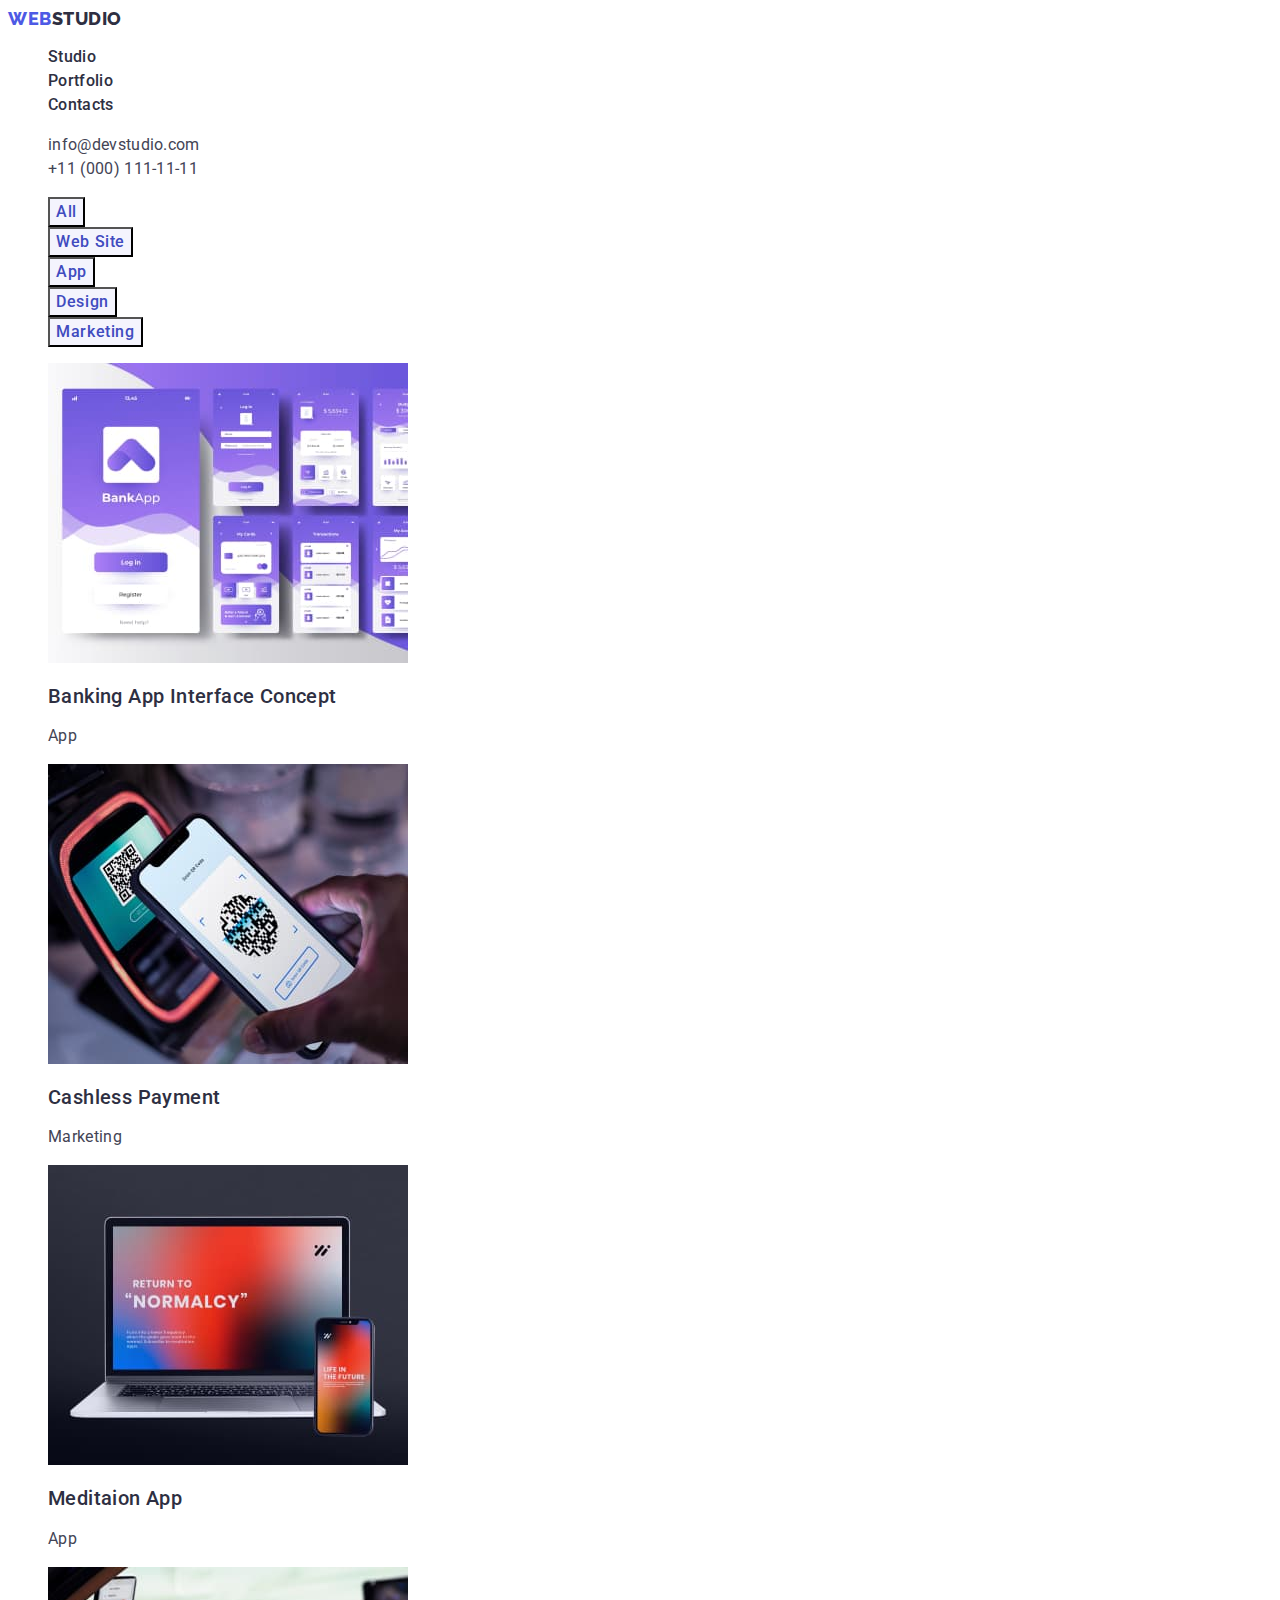
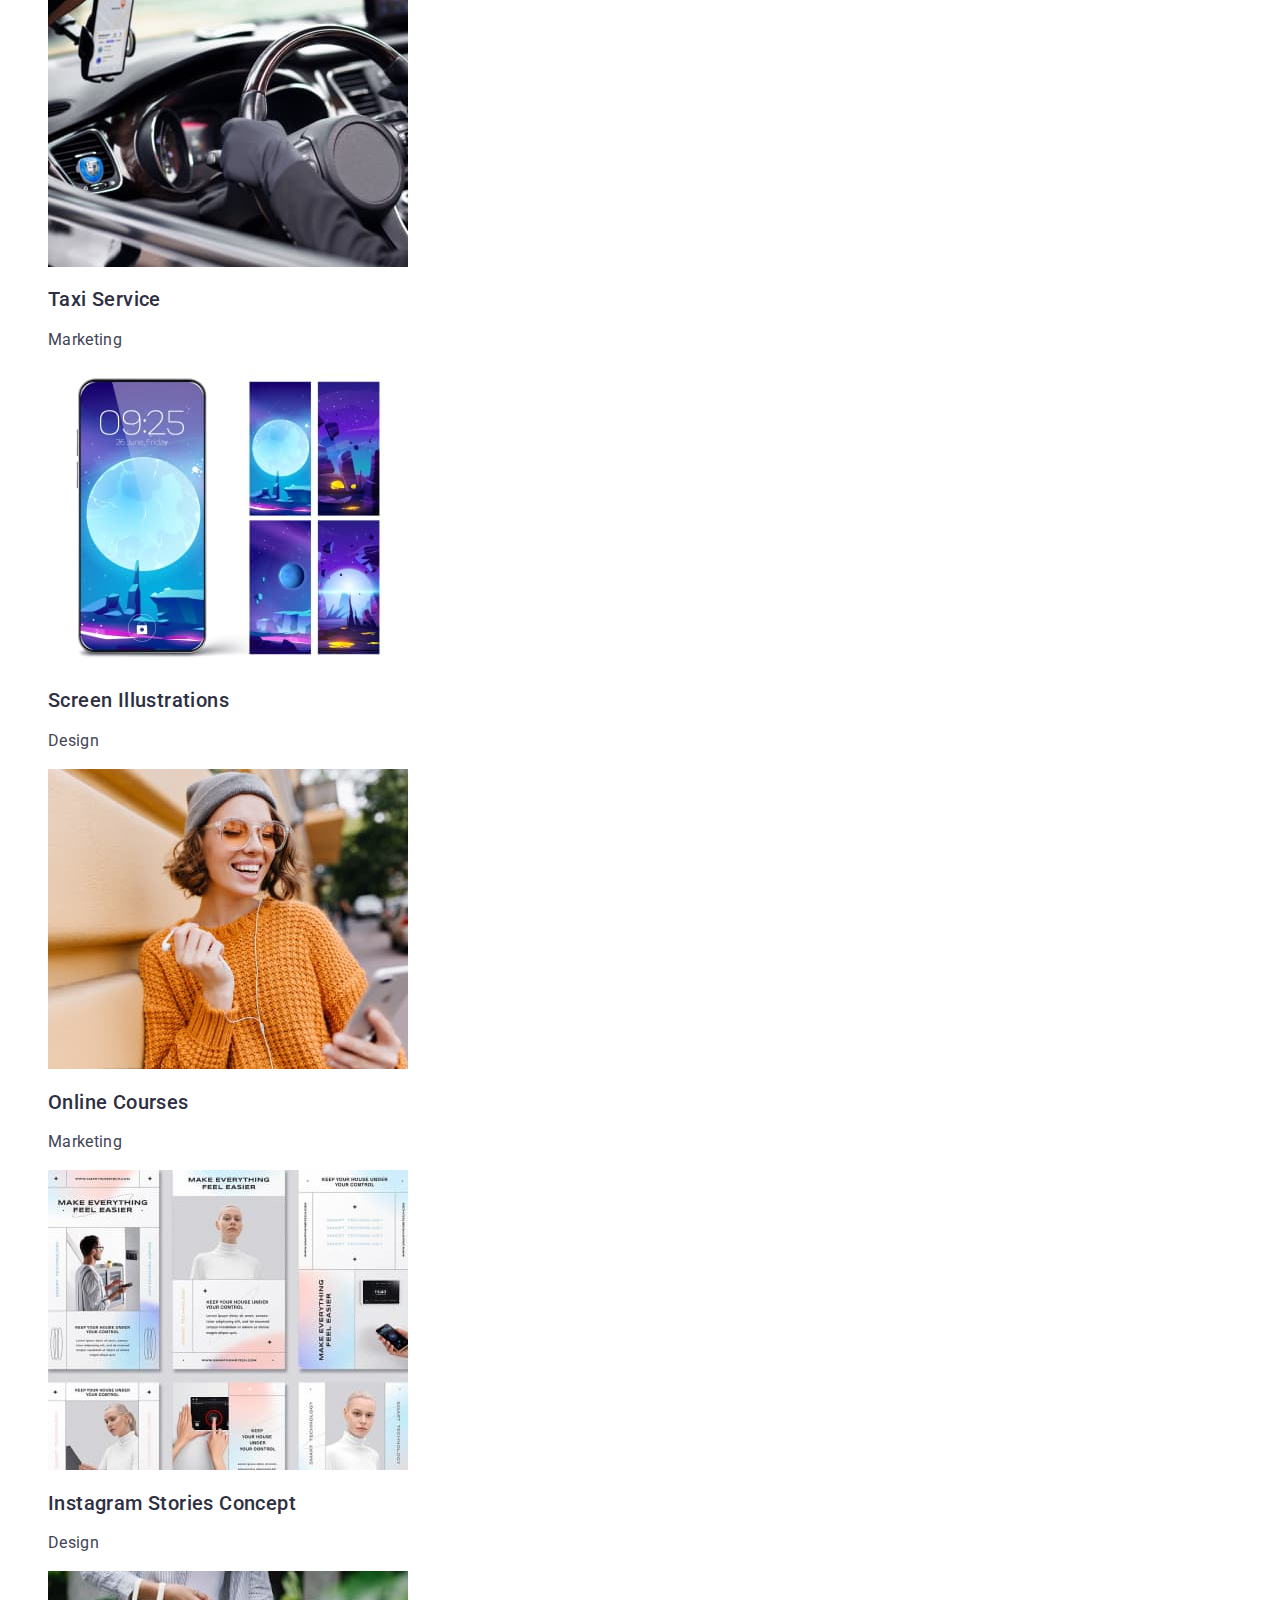
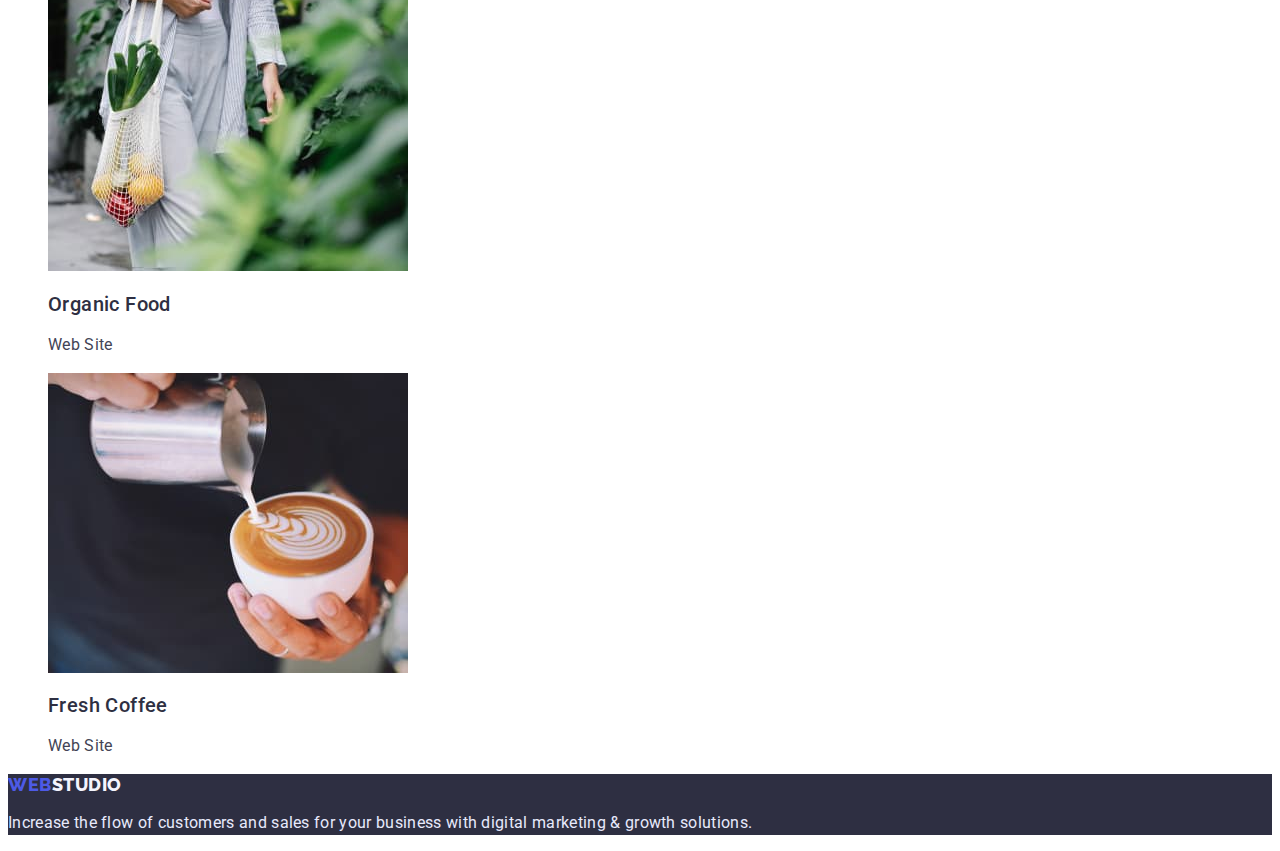
<file: portfolio.html>
<!DOCTYPE html>
<html lang="en">
  <head>
    <meta charset="UTF-8" />
    <meta http-equiv="X-UA-Compatible" content="IE=edge" />
    <meta name="viewport" content="width=device-width, initial-scale=1.0" />
    <title>Portfolio</title>
    <link
      href="https://fonts.googleapis.com/css2?family=Raleway:wght@800&family=Roboto:wght@400;500;700&display=swap"
      rel="stylesheet"
    />
    <link rel="stylesheet" href="./css/style.css" />
  </head>
  <body>
    <!-- header -->
    <header class="page-header">
      <nav class="page-nav">
        <a class="link logo" href="./index.html"
          ><span class="logo-first">Web</span>studio</a
        >
        <ul class="menu list">
          <li class="menu-item">
            <a class="menu-link link" href="./index.html">Studio</a>
          </li>
          <li class="menu-item">
            <a class="menu-link link" href="">Portfolio</a>
          </li>
          <li class="menu-item">
            <a class="menu-link link" href="">Contacts</a>
          </li>
        </ul>
      </nav>
      <address class="kontackt">
        <ul class="list">
          <li>
            <a class="imail link" href="mailto:info@devstudio.com"
              >info@devstudio.com</a
            >
          </li>
          <li>
            <a class="tel-nummer link" href="tel:+110001111111"
              >+11 (000) 111-11-11</a
            >
          </li>
        </ul>
      </address>
    </header>
    <main>
      <!-- secttion-button -->
      <section>
        <h1 hidden>Link-button</h1>
        <ul class="list">
          <li><button class="btn-portfolio" type="button">All</button></li>
          <li><button class="btn-portfolio" type="button">Web Site</button></li>
          <li><button class="btn-portfolio" type="button">App</button></li>
          <li><button class="btn-portfolio" type="button">Design</button></li>
          <li>
            <button class="btn-portfolio" type="button">Marketing</button>
          </li>
        </ul>
        <ul class="list">
          <li>
            <img
              class="img-card-content"
              src="./images/images-portfolio/banking-app-interface-concept.jpg"
              alt="banking software screenshot"
              width="360"
              height="300"
            />
            <h2 class="title-card-content">Banking App Interface Concept</h2>
            <p class="text-card-content">App</p>
          </li>
          <li>
            <img
              class="img-card-content"
              src="./images/images-portfolio/cashless-payment.jpg"
              alt="phone reads the QR code"
              width="360"
              height="300"
            />
            <h2 class="title-card-content">Cashless Payment</h2>
            <p class="text-card-content">Marketing</p>
          </li>
          <li>
            <img
              class="img-card-content"
              src="./images/images-portfolio/meditaion-app.jpg"
              alt="laptop"
              width="360"
              height="300"
            />
            <h2 class="title-card-content">Meditaion App</h2>
            <p class="text-card-content">App</p>
          </li>
          <li>
            <img
              class="img-card-content"
              src="./images/images-portfolio/taxi-service.jpg"
              alt="drever at the wheel"
              width="360"
              height="300"
            />
            <h2 class="title-card-content">Taxi Service</h2>
            <p class="text-card-content">Marketing</p>
          </li>
          <li>
            <img
              class="img-card-content"
              src="./images/images-portfolio/screen-illustrations.jpg"
              alt="phone home screensaver"
              width="360"
              height="300"
            />
            <h2 class="title-card-content">Screen Illustrations</h2>
            <p class="text-card-content">Design</p>
          </li>
          <li>
            <img
              class="img-card-content"
              src="./images/images-portfolio/online-courses.jpg"
              alt="gerl with headphones"
              width="360"
              height="300"
            />
            <h2 class="title-card-content">Online Courses</h2>
            <p class="text-card-content">Marketing</p>
          </li>
          <li>
            <img
              class="img-card-content"
              src="./images/images-portfolio/instagram-stories-concept.jpg"
              alt="pictures from Instagam"
              width="360"
              height="300"
            />
            <h2 class="title-card-content">Instagram Stories Concept</h2>
            <p class="text-card-content">Design</p>
          </li>
          <li>
            <img
              class="img-card-content"
              src="./images/images-portfolio/organic-food.jpg"
              alt="woman with vegetables"
              width="360"
              height="300"
            />
            <h2 class="title-card-content">Organic Food</h2>
            <p class="text-card-content">Web Site</p>
          </li>
          <li>
            <img
              class="img-card-content"
              src="./images/images-portfolio/fresh-coffee.jpg"
              alt="cup of coffee"
              width="360"
              height="300"
            />
            <h2 class="title-card-content">Fresh Coffee</h2>
            <p class="text-card-content">Web Site</p>
          </li>
        </ul>
      </section>
    </main>
    <!-- footer -->
    <footer class="footer">
      <a class="link logo" href="./index.html"
        ><span class="logo-first">Web</span
        ><span class="logo-second">studio</span></a
      >

      <p class="text-footer">
        Increase the flow of customers and sales for your business with digital
        marketing & growth solutions.
      </p>
    </footer>
  </body>
</html>
</file>
<file: css/style.css>
.list {
    list-style: none;
}

.link {
    text-decoration: none;
}

:root{
--primary-text-color: #2E2F42;
--secondary-text-color: #434455;
--link-active-text-color: #404BBF;
--button-background: #F4F4FD;
--footer-text-color: #E7E9FC;
--button-mein-background: #4D5AE5;
--mein-background: #FFFFFF;
}

body {
font-family: 'Roboto', sans-serif;
font-size: 16px;
background: var(--mein-background);
}

/*======== components======== */
.logo {
    font-family: 'Raleway', sans-serif;
    font-weight: 800;
    font-size: 18px;
    line-height: 1.17;
    display: flex;
    align-items: center;
    letter-spacing: 0.03em;
    text-transform: uppercase;
    color: var(--primary-text-color);
}

.logo-first {
    color: var(--button-mein-background);
}



/*======== /components======== */
/*======== header======== */


.menu-link {
font-weight: 500;
font-size: 16px;
line-height: 1.5;
letter-spacing: 0.02em;
color: var(--primary-text-color)
}

.imail,
.tel-nummer {
        font-size: 16px;
        font-style: normal;
        line-height: 1.5;
        letter-spacing: 0.02em;
        color: var(--secondary-text-color);
}

.menu-link:hover,
.menu-link:focus {
        color: var(--link-active-text-color);
}

.imail:hover,
.imail:focus,
.tel-nummer:hover,
.tel-nummer:focus {
    color: var(--link-active-text-color);
}

/*======== /header======== */

/*======== hero======== */

.main-title {
        color: var(--mein-background);
        font-weight: 700;
        font-size: 56px;
        line-height: 1.1;
}

.hero {
        background-color: var(--primary-text-color);
}
.btn {
    font-style: normal;
    font-weight: 500;
    font-size: 16px;
    line-height: 1.5;

    display: flex;
    align-items: center;
    letter-spacing: 0.04em;

    color: var(--mein-background);
    background: var(--button-mein-background);
    cursor: pointer;
    
}

.btn:hover
.btn:focus {
    background: var(--link-active-text-color);
}
/*======== /hero======== */
/*======== about======== */

.title-about {
        font-weight: 500;
        font-size: 20px;
        line-height: 1.2;
        letter-spacing: 0.02em;
        color: var(--primary-text-color)
}
.text {
        font-size: 16px;
        line-height: 1.5;
        letter-spacing: 0.02em;
        color: var(--secondary-text-color)
}
/*======== /about======== */

/*======== product======== */
.title-section {
        font-weight: 700;
        font-size: 36px;
        line-height: 1.11;
        text-align: center;
        letter-spacing: 0.02em;
        text-transform: capitalize;
        color: var(--primary-text-color)
}

.img-product {
        box-sizing: border-box;
        width: 360px;
        height: 300px;
    
        background: linear-gradient(0deg, rgba(77, 90, 229, 0.1), rgba(77, 90, 229, 0.1)), url(2368.jpg);
        background-blend-mode: soft-light, normal;
        border: 1px solid #E7E9FC;
}
/*======== /product======== */

/*======== our team======== */
.img-team {
        width: 264px;
        height: 260px;
}

.name-team {
        font-weight: 500;
        font-size: 20px;
        line-height: 1.2;
        text-align: center;
        letter-spacing: 0.02em;
        color: var(--primary-text-color);
}

.profession-team {
        font-size: 16px;
        line-height: 1.5;
        text-align: center;
        letter-spacing: 0.02em;
        color: var(--secondary-text-color);
}
/*======== /our team======== */

/*======== footer======== */

.text-footer {
        font-size: 16px;
        line-height: 1.5;
        letter-spacing: 0.02em;
        color: var(--footer-text-color);
}

.logo-second {
        color: var(--button-background);
}
.footer {
        background: var(--primary-text-color);
}
/*======== /footer======== */

/* ========portfolio======== */
.btn-portfolio {
        cursor: pointer;
        font-family: inherit;
        font-weight: 500;
        font-size: 16px;
        line-height: 1.5;
        display: flex;
        align-items: center;
        text-align: center;
        letter-spacing: 0.04em;
        color: var(--link-active-text-color);
        background: var(--button-background);
}

.btn-portfolio:hover,
.btn-portfolio:focus{
    background: var(--link-active-text-color);
    color: var(--mein-background);
}

/* ========/portfolio======== */

/* ========section-team-card======== */

.title-card-content {
        font-weight: 500;
        font-size: 20px;
        line-height: 1.2;
        letter-spacing: 0.02em;
        color: var(--primary-text-color)
}

.text-card-content {
        font-size: 16px;
        line-height: 1.5;
        letter-spacing: 0.02em;
        color: var(--secondary-text-color);
}
/* ========section-team-card======== */
</file>
